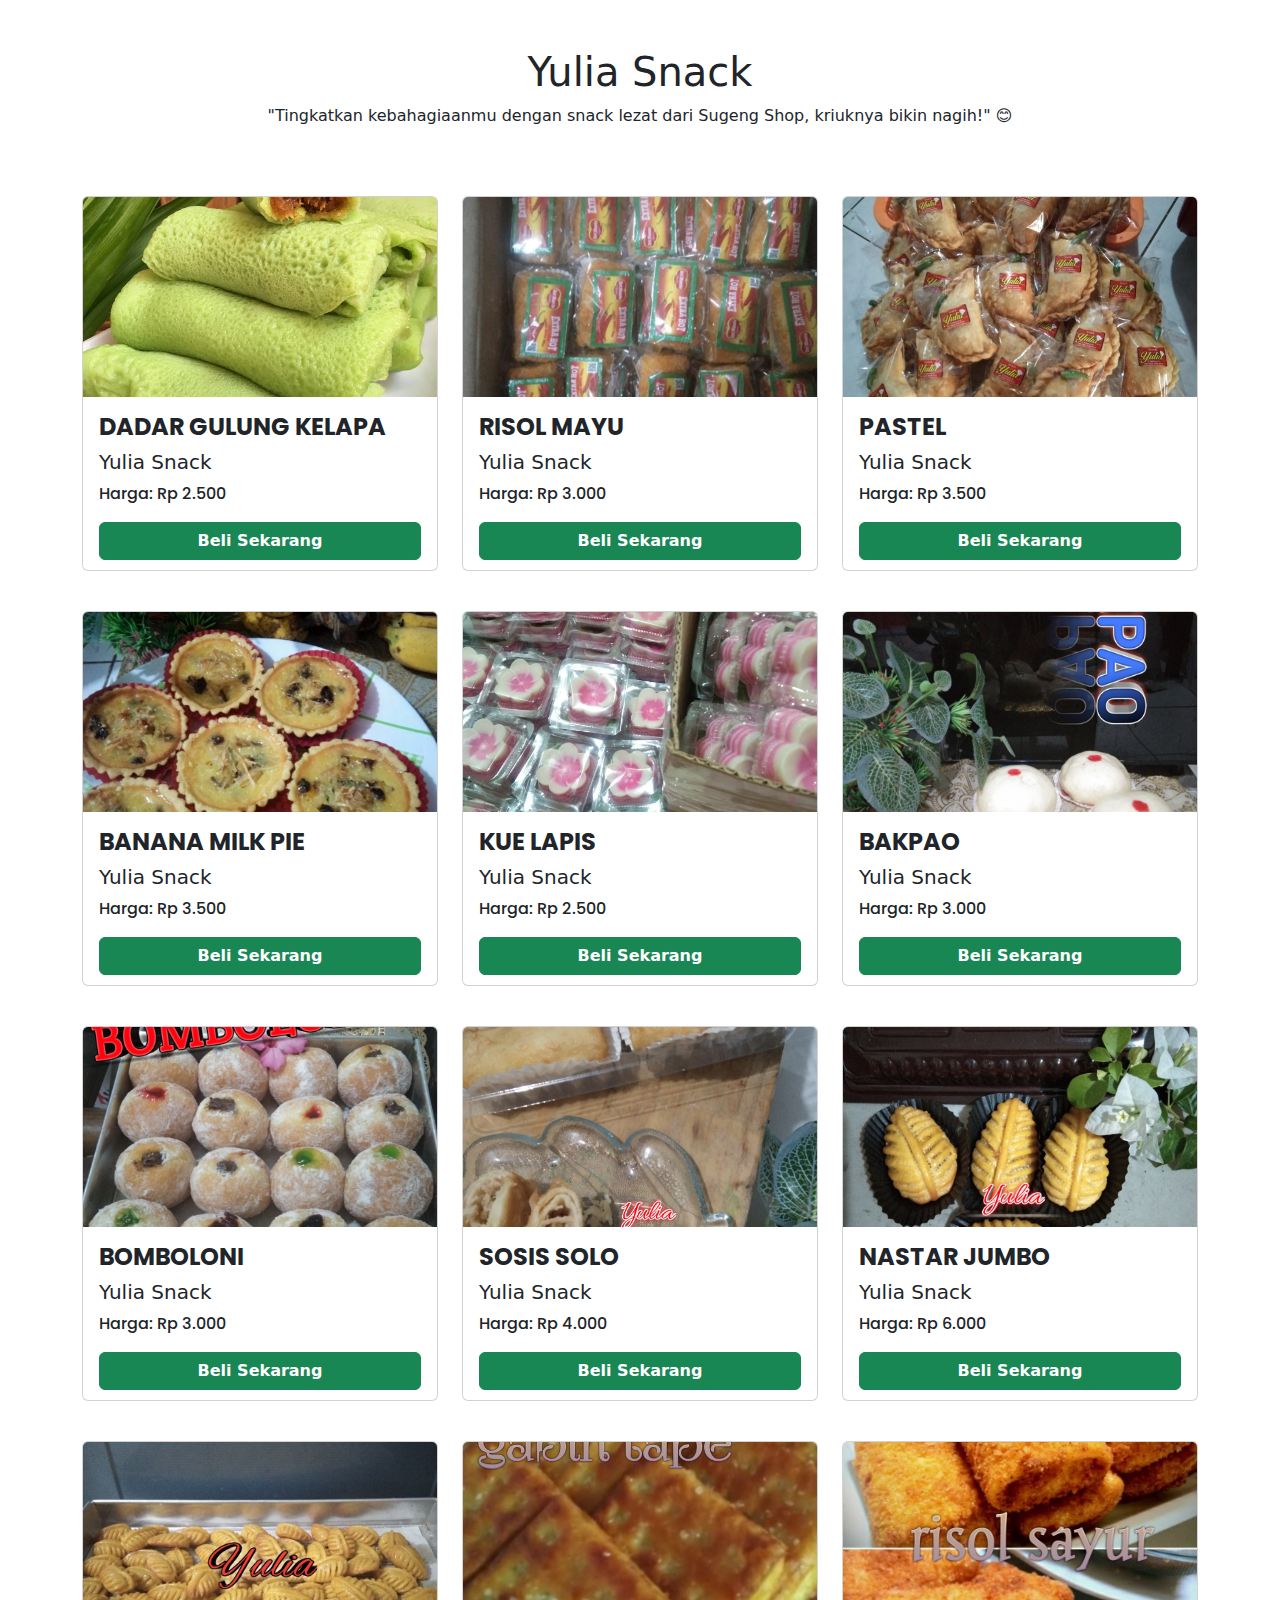
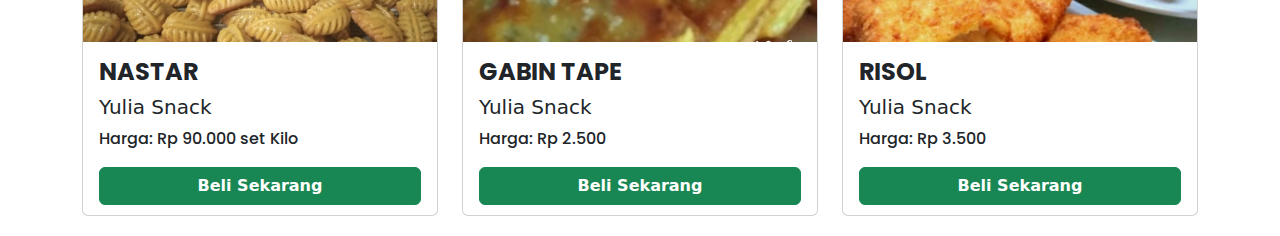
<file: index.html>
<!DOCTYPE html>
<html lang="en">
  <head>
    <meta charset="UTF-8" />
    <meta name="viewport" content="width=device-width, initial-scale=1.0" />
    <title>Yulia Snack</title>
    <link
      href="https://cdn.jsdelivr.net/npm/bootstrap@5.3.3/dist/css/bootstrap.min.css"
      rel="stylesheet"
      integrity="sha384-QWTKZyjpPEjISv5WaRU9OFeRpok6YctnYmDr5pNlyT2bRjXh0JMhjY6hW+ALEwIH"
      crossorigin="anonymous"
    />
    <link rel="stylesheet" href="./css/style.css" />
  </head>
  <body>
    <h1 class="text-center mt-5">Yulia Snack</h1>

    <p class="text-center mt-2">
      "Tingkatkan kebahagiaanmu dengan snack lezat dari Sugeng Shop, kriuknya
      bikin nagih!" 😊
    </p>

    <div class="container mt-5">
      <div class="row">
        <!-- Product cards will be inserted here by JavaScript -->
      </div>
    </div>

    <script src="./js/produk.js"></script>
    <script src="https://stackpath.bootstrapcdn.com/bootstrap/5.3.3/js/bootstrap.bundle.min.js"></script>
  </body>
</html>
</file>
<file: css/style.css>
@import url("https://fonts.googleapis.com/css2?family=Poppins:ital,wght@0,100;0,200;0,300;0,400;0,500;0,600;0,700;0,800;0,900;1,100;1,200;1,300;1,400;1,500;1,600;1,700;1,800;1,900&display=swap");

body p {
    font-size: 1rem;
}

.card {
  width: 100%;
  height: 375px;
  margin: 20px 0;
}

.card img {
  width: auto;
  height: 200px;
  object-fit: cover;
}

.card .card-body h5 {
  text-align: start;
  font-size: 1.5rem;
  font-family: "Poppins", sans-serif;
  text-transform: uppercase;
  font-weight: 700;
}

.card .card-body h4 {
  font-size: 1.25rem;
  text-transform: inherit;
}

.card .card-body p {
  text-align: start;
  font-size: 1rem;
  font-family: "Poppins", sans-serif;
  font-weight: 500;
}

@media (max-width: 767px) {
  body h1 {
    font-size: 2rem;
    text-transform: uppercase;
    font-weight: 700;
  }

  body p {
    font-size: 0.875rem;
    padding: 5px;
  }

  .row {
    margin-bottom: 50px;
  }

  .row > * {
    padding-left: 0;
    padding-right: 0;
  }

  .card {
    width: 90%;
    height: 320px;
    margin: 10px 10px;
  }

  .card img {
    width: auto;
    object-fit: cover;
    height: 150px;
  }

  .card .card-body h5 {
    font-size: 0.875rem;
    padding-left: 5px;
  }

  .card .card-body h4 {
    font-size: 0.75rem;
    padding-left: 5px;
  }

  .card .card-body p {
    font-size: 0.65rem;
    text-align: start;
  }

  .card .card-body a {
    font-size: 0.75rem;
  }
}

@media (min-width: 768px) and (max-width: 1024px) {
    .container {
        margin-bottom: 50px;
    }
    
  .card {
    width: 100%;
    height: 340px;
    margin: 3%;
  }

  .card img {
    object-fit: cover;
    width: auto;
    height: 150px;
  }
  
  .card .card-body h5 {
    font-size: 1.25rem;
  }

  .card .card-body h4 {
    font-size: 1rem;
  }

  .card .card-body p {
    font-size: 0.875rem;
  }

  .card .card-body a {
    font-size: 0.875rem;
  }
}
</file>
